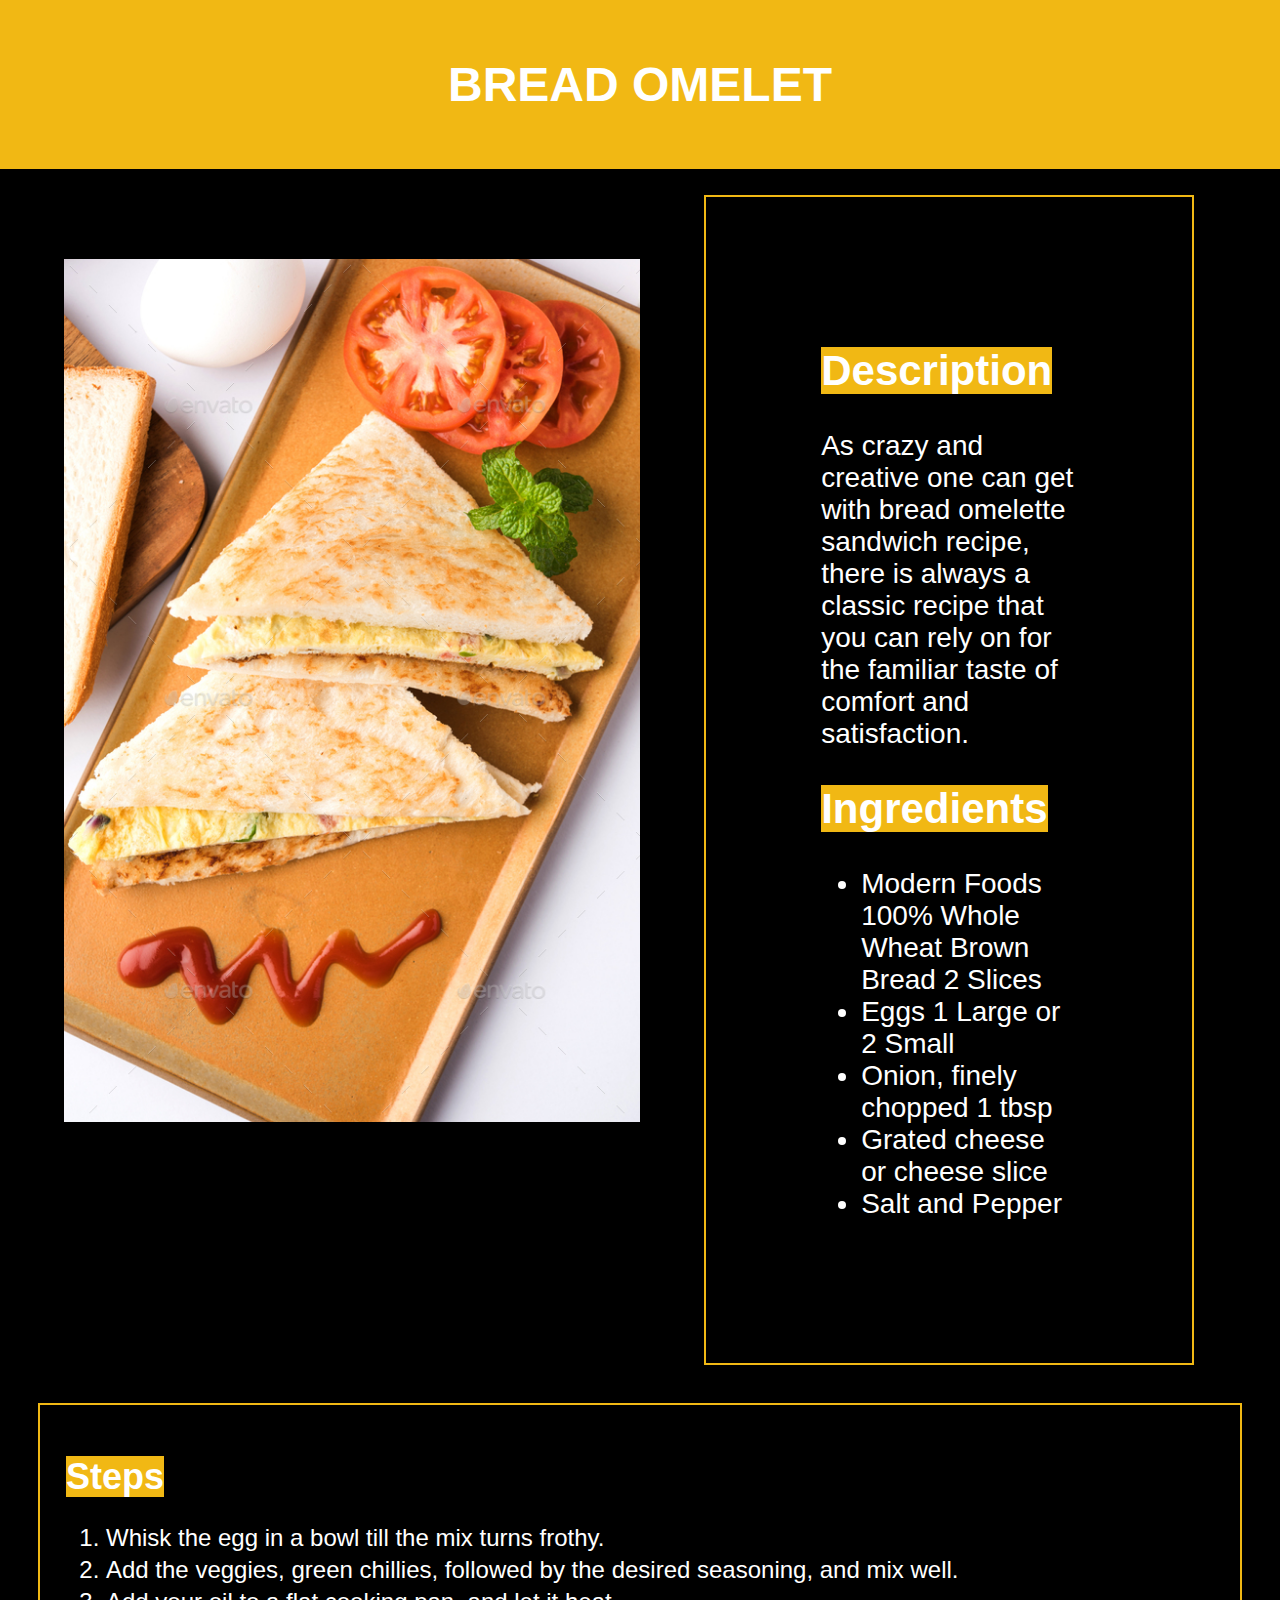
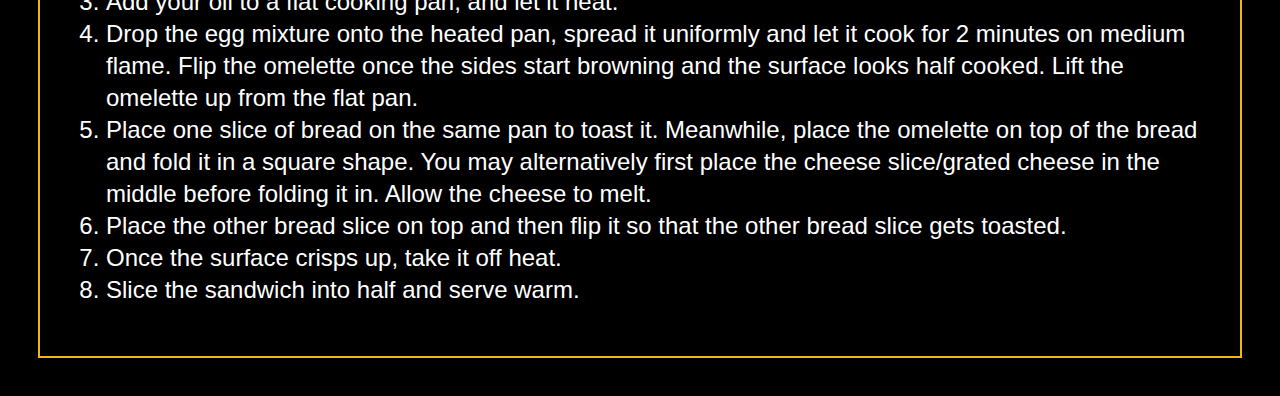
<file: recipes/breadomelet.html>
<!DOCTYPE html>
<html lang="en">
<head>
    <meta charset="UTF-8">
    <meta name="viewport" content="width=device-width, initial-scale=1.0">
    <title>Bread Omelet</title>
    <link rel="stylesheet" href="../css/styles.css">
</head>
<body>
    <div class="same two"><h1>Bread Omelet</h1></div>
    <div class="container">
    <div style="display: inline-flex;">
    <section>
    <img src="../images/DSC_4950_renamed-b-omlet.jpg" alt="Picture of a Bread Omelet" style="max-width: 100%; height: auto;">
    </section>
    <aside style="border-color: #f1b814;">
    <h2><span style="background-color: #f1b814;">Description</span></h2>

    <p>As crazy and creative one can get with bread omelette sandwich recipe, there is always a classic recipe that you can rely on for the familiar taste of comfort and satisfaction.</p>
    
    <h2><span style="background-color: #f1b814;">Ingredients</span></h2>
    <ul>
        <li>Modern Foods 100% Whole Wheat Brown Bread 2 Slices</li>
        <li>Eggs 1 Large or 2 Small</li>
        <li>Onion, finely chopped 1 tbsp</li>
        <li>Grated cheese or cheese slice</li>
        <li>Salt and Pepper</li>
    </ul>
    </aside>
    </div>
    <div class="foot" style="border-color: #f1b814;">
    <h2><span style="background-color: #f1b814;">Steps</span></h2>
    <ol>
        <li>Whisk the egg in a bowl till the mix turns frothy.</li>
        <li>Add the veggies, green chillies, followed by the desired seasoning, and mix well.</li>
        <li>Add your oil to a flat cooking pan, and let it heat.</li>
        <li>Drop the egg mixture onto the heated pan, spread it uniformly and let it cook for 2 minutes on medium flame. Flip the omelette once the sides start browning and the surface looks half cooked. Lift the omelette up from the flat pan.</li>
        <li>Place one slice of bread on the same pan to toast it. Meanwhile, place the omelette on top of the bread and fold it in a square shape. You may alternatively first place the cheese slice/grated cheese in the middle before folding it in. Allow the cheese to melt.</li>
        <li>Place the other bread slice on top and then flip it so that the other bread slice gets toasted.</li>
        <li>Once the surface crisps up, take it off heat.</li>
        <li>Slice the sandwich into half and serve warm.</li>
    </ol>
    </div>
    </div>
</body>
</html>
</file>
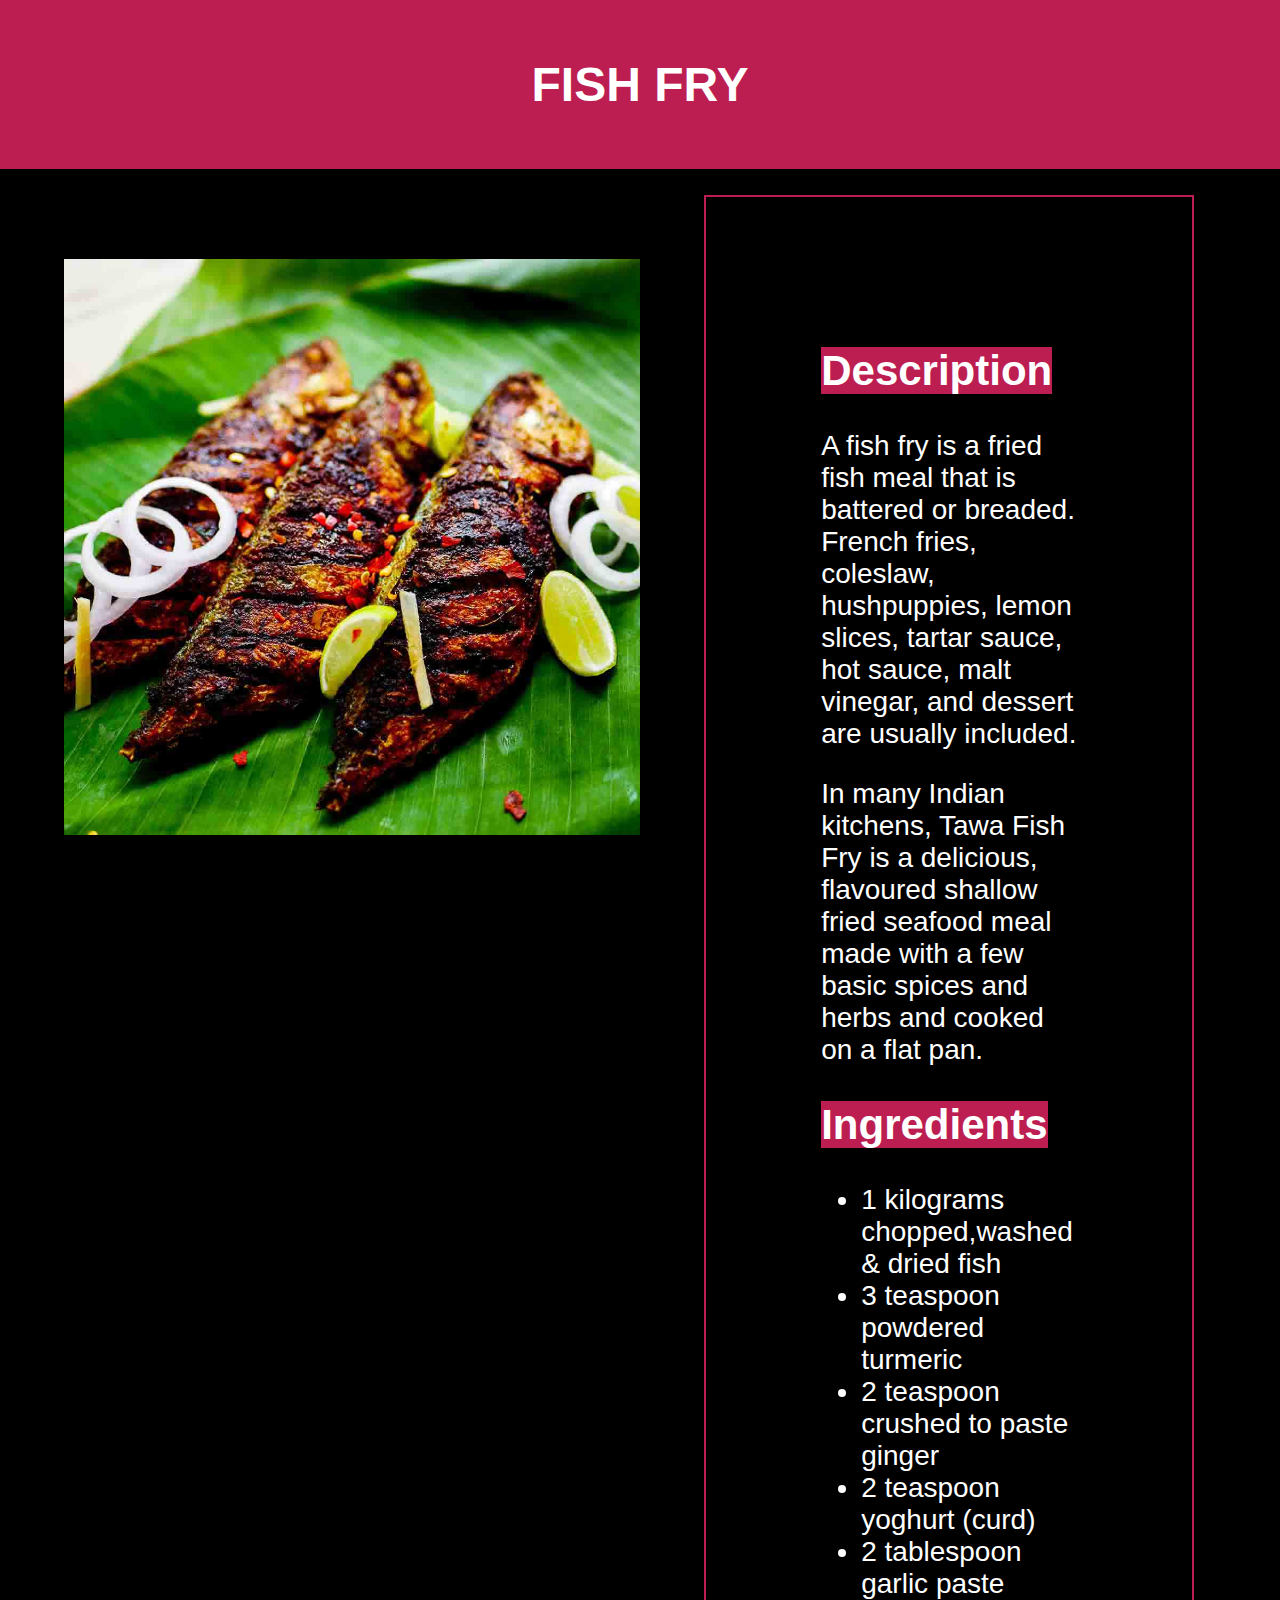
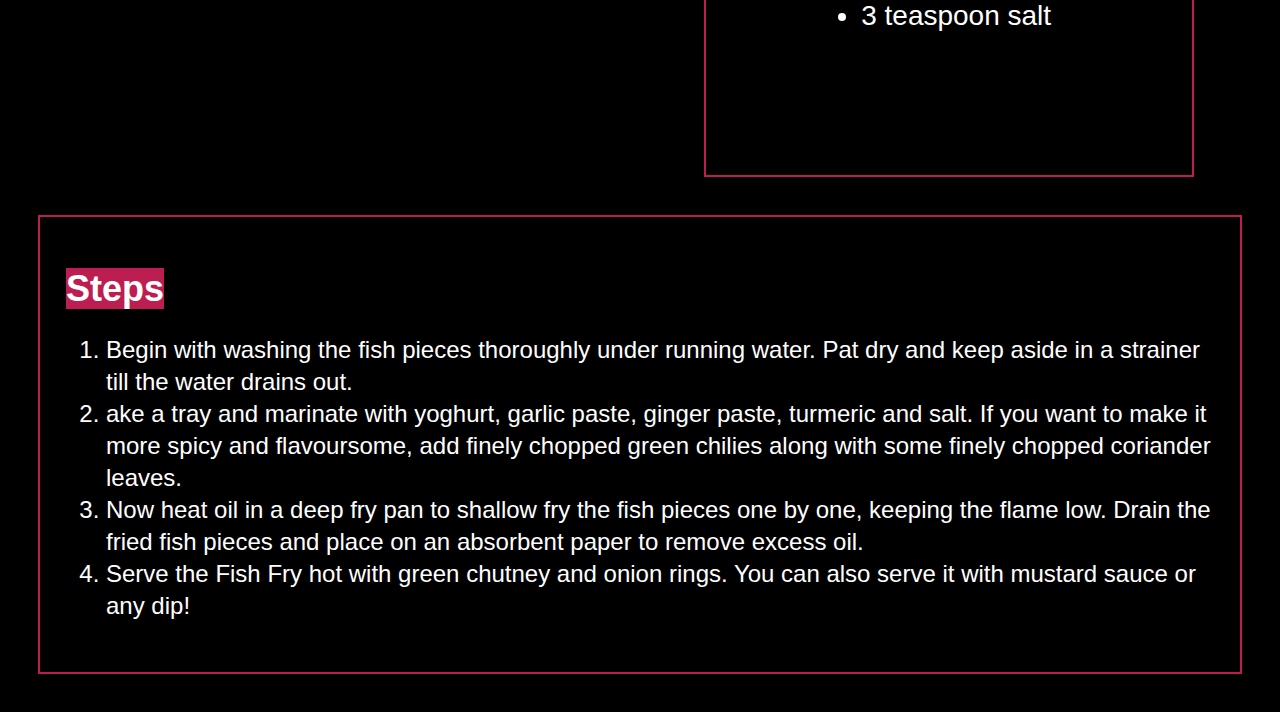
<file: recipes/fishfry.html>
<!DOCTYPE html>
<html lang="en">
<head>
    <meta charset="UTF-8">
    <meta name="viewport" content="width=device-width, initial-scale=1.0">
    <title>Fish Fry</title>
    <link rel="stylesheet" href="../css/styles.css">
</head>
<body>
    <div class="same three"><h1>Fish Fry</h1></div>
    <div class="container">
    <div style="display: inline-flex;">
    <section>
    <img src="../images/masala-fish-fry-recipe-ayala-meen-Mackerel-fry-8.jpg" alt="Picture of a Fish Fry" style="max-width: 100%; height: auto;">
    </section>
    <aside style="border-color: #bd1e51;">
    <h2><span style="background-color: #bd1e51;">Description</span></h2>
    <p>A fish fry is a fried fish meal that is battered or breaded. French fries, coleslaw, hushpuppies, lemon slices, tartar sauce, hot sauce, malt vinegar, and dessert are usually included.</p>
    <p>In many Indian kitchens, Tawa Fish Fry is a delicious, flavoured shallow fried seafood meal made with a few basic spices and herbs and cooked on a flat pan.</p>

    <h2><span style="background-color: #bd1e51;">Ingredients</span></h2>
    <ul>
        <li>1 kilograms chopped,washed & dried fish</li>
        <li>3 teaspoon powdered turmeric</li>
        <li>2 teaspoon crushed to paste ginger</li>
        <li>2 teaspoon yoghurt (curd)</li>
        <li>2 tablespoon garlic paste</li>
        <li>3 teaspoon salt</li>
    </ul>
    </aside>
    </div>
    <div class="foot" style="border-color: #bd1e51;">
    <h2><span style="background-color: #bd1e51;">Steps</span></h2>
    <ol>
        <li>Begin with washing the fish pieces thoroughly under running water. Pat dry and keep aside in a strainer till the water drains out.</li>
        <li>ake a tray and marinate with yoghurt, garlic paste, ginger paste, turmeric and salt. If you want to make it more spicy and flavoursome, add finely chopped green chilies along with some finely chopped coriander leaves.</li>
        <li>Now heat oil in a deep fry pan to shallow fry the fish pieces one by one, keeping the flame low. Drain the fried fish pieces and place on an absorbent paper to remove excess oil.</li>
        <li>Serve the Fish Fry hot with green chutney and onion rings. You can also serve it with mustard sauce or any dip!</li>
        </ol>
    </div>
    </div>
</body>
</html>
</file>
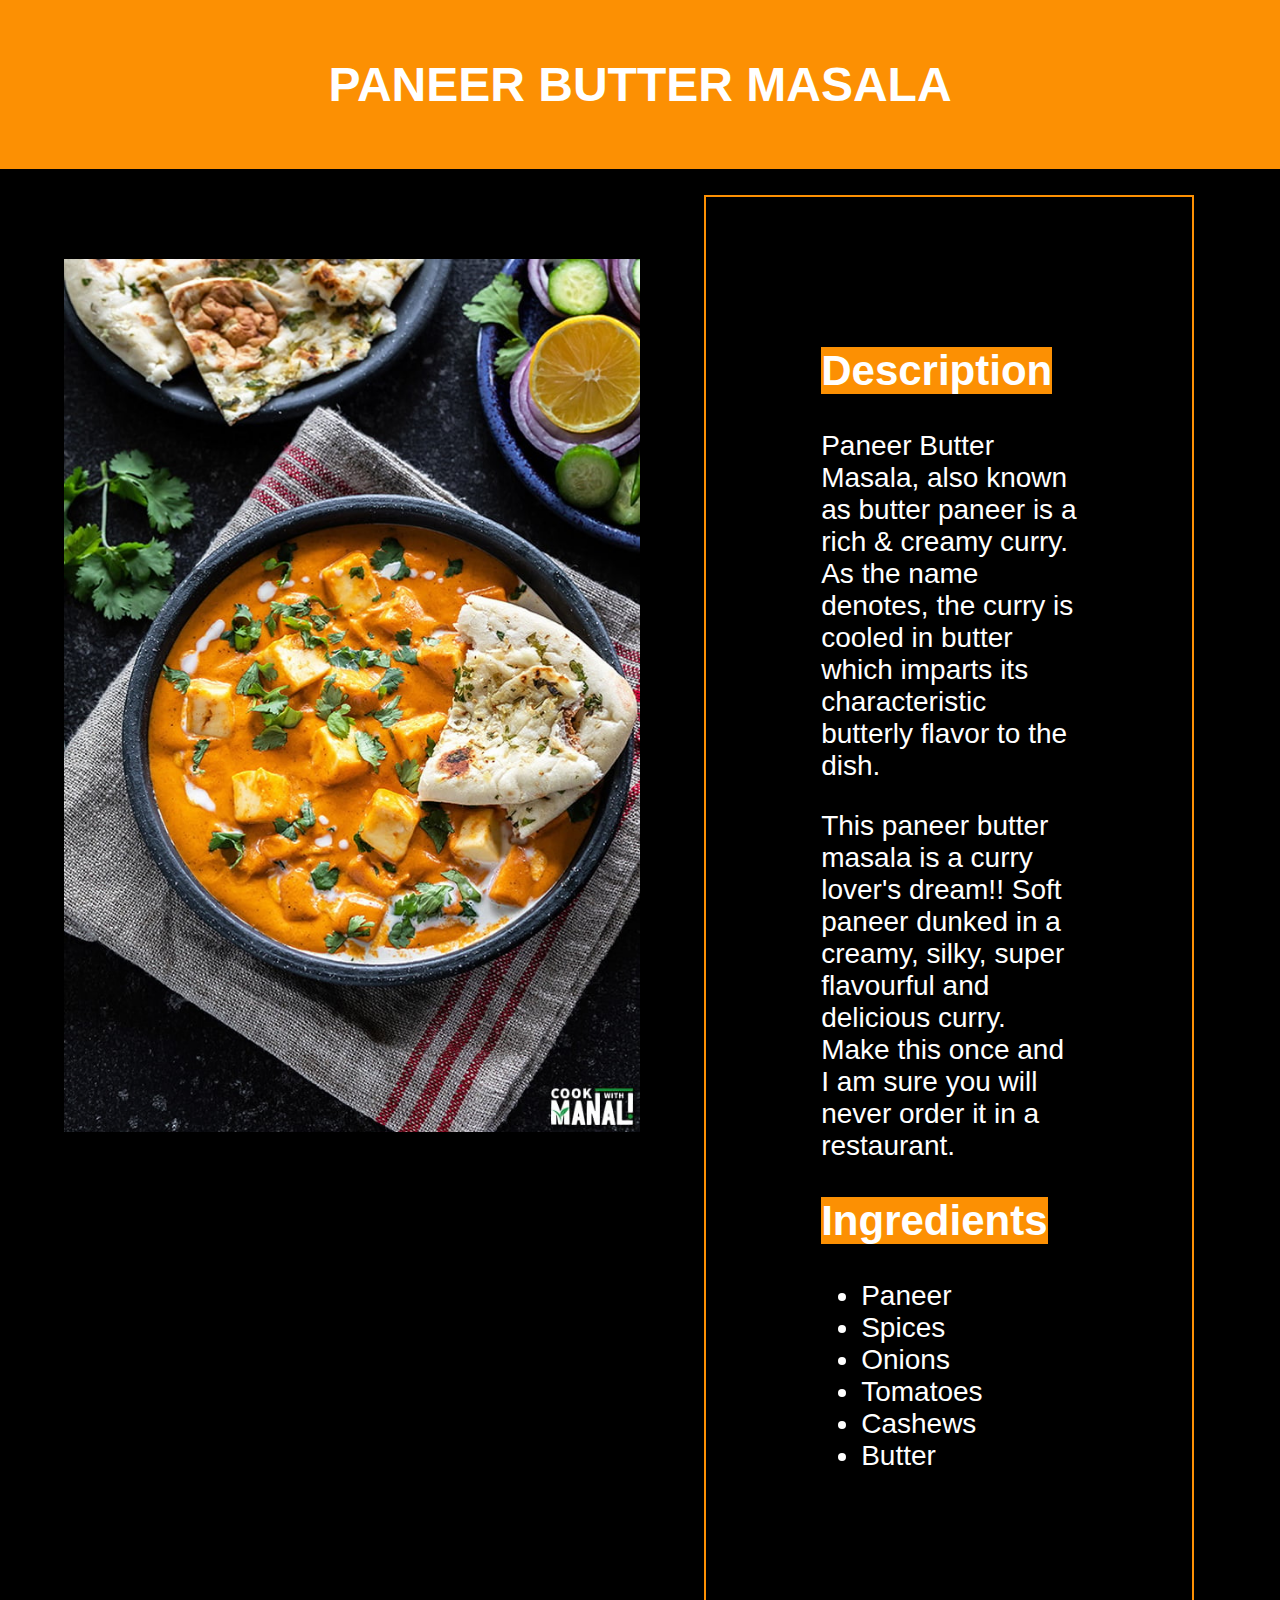
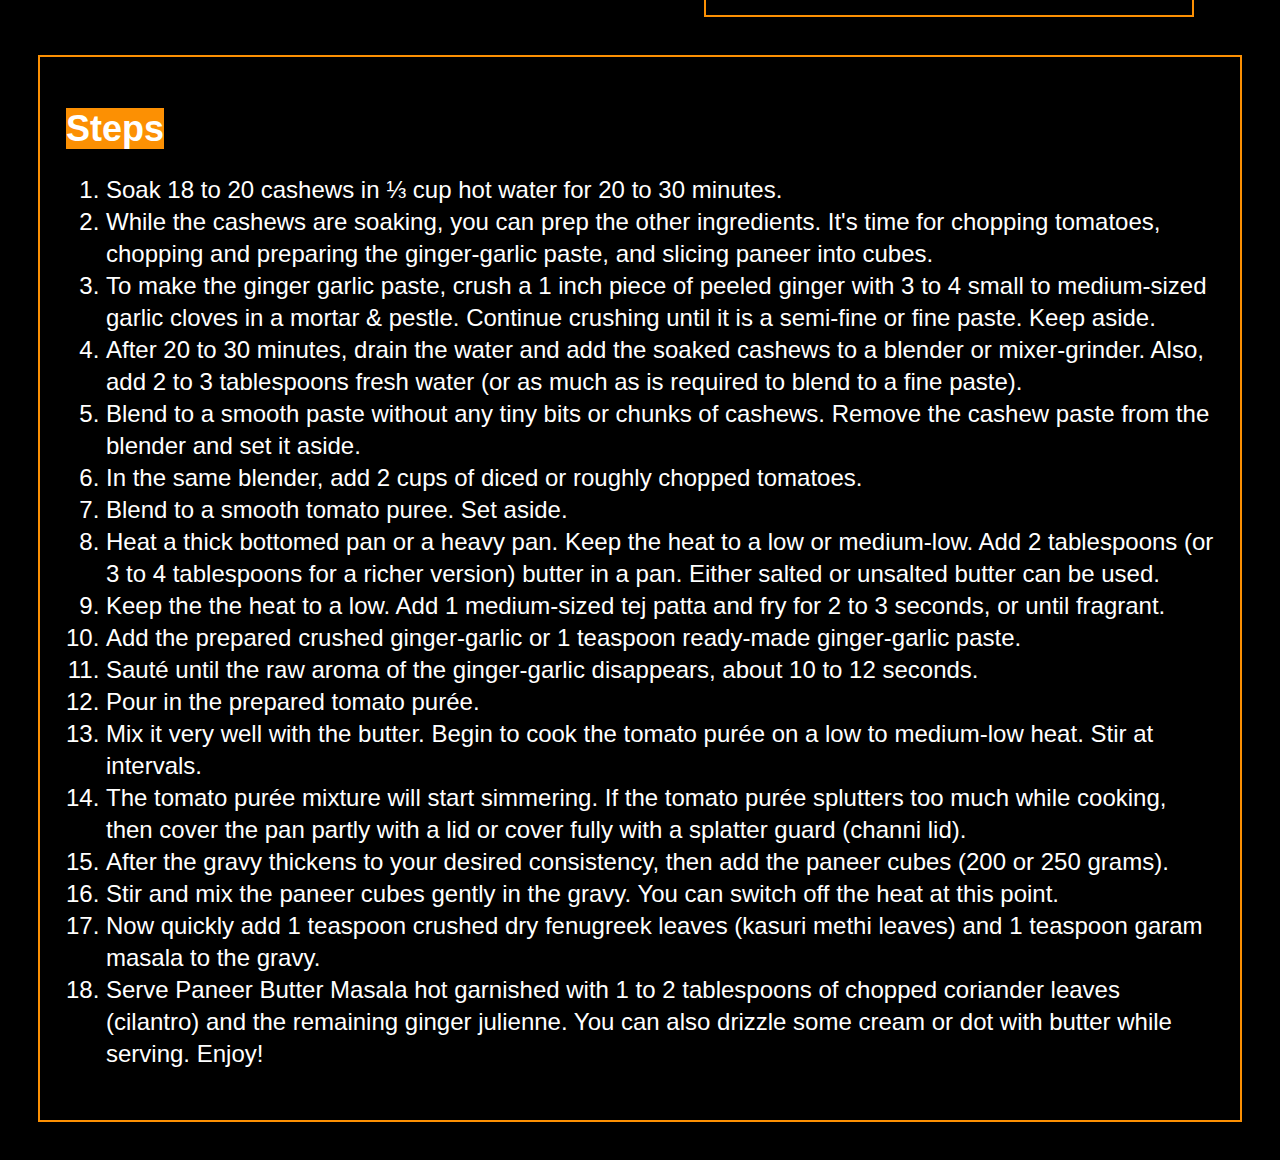
<file: recipes/paneerbuttermasala.html>
<!DOCTYPE html>
<html lang="en">
<head>
    <meta charset="UTF-8">
    <meta name="viewport" content="width=device-width, initial-scale=1.0">
    <title>Paneer Butter Masala</title>
    <link rel="stylesheet" href="../css/styles.css">
</head>
<body>
    <div class="same one"><h1>Paneer Butter Masala</h1></div>
    <div class="container">
        <div style="display: inline-flex;">
        <section>
        <img src="../images/Paneer-Butter-Masala.jpg" alt="Picture of a Butter Paneer" style="max-width: 100%; height: auto;">
        </section>
        <aside style="border-color: #fc9003;">
        <h2><span style="background-color: #fc9003;">Description</span></h2>
        <p>Paneer Butter Masala, also known as butter paneer is a rich & creamy curry. As the name denotes, the curry is cooled in butter which imparts its characteristic butterly flavor to the dish.</p>
        
        <p>This paneer butter masala is a curry lover's dream!! Soft paneer dunked in a creamy, silky, super flavourful and delicious curry. Make this once and I am sure you will never order it in a restaurant.</p>
        
        <h2><span style="background-color: #fc9003;">Ingredients</span></h2>
        <ul>
            <li>Paneer</li>
            <li>Spices</li>
            <li>Onions</li>
            <li>Tomatoes</li>
            <li>Cashews</li>
            <li>Butter</li>
        </ul>
        </aside>
        </div>
        <div class="foot" style="border-color: #fc9003;">
        <h2><span style="background-color: #fc9003;">Steps</span></h2>
        <ol>
            <li>Soak 18 to 20 cashews in ⅓ cup hot water for 20 to 30 minutes.</li>
            <li>While the cashews are soaking, you can prep the other ingredients. It's time for chopping tomatoes, chopping and preparing the ginger-garlic paste, and slicing paneer into cubes.</li>
            <li>To make the ginger garlic paste, crush a 1 inch piece of peeled ginger with 3 to 4 small to medium-sized garlic cloves in a mortar & pestle. Continue crushing until it is a semi-fine or fine paste. Keep aside.</li>
            <li>After 20 to 30 minutes, drain the water and add the soaked cashews to a blender or mixer-grinder. Also, add 2 to 3 tablespoons fresh water (or as much as is required to blend to a fine paste).</li>
            <li>Blend to a smooth paste without any tiny bits or chunks of cashews. Remove the cashew paste from the blender and set it aside.</li>
            <li>In the same blender, add 2 cups of diced or roughly chopped tomatoes.</li>
            <li>Blend to a smooth tomato puree. Set aside.</li>
            <li>Heat a thick bottomed pan or a heavy pan. Keep the heat to a low or medium-low. Add 2 tablespoons (or 3 to 4 tablespoons for a richer version) butter in a pan. Either salted or unsalted butter can be used.</li>
            <li>Keep the the heat to a low. Add 1 medium-sized tej patta and fry for 2 to 3 seconds, or until fragrant.</li>
            <li>Add the prepared crushed ginger-garlic or 1 teaspoon ready-made ginger-garlic paste.</li>
            <li>Sauté until the raw aroma of the ginger-garlic disappears, about 10 to 12 seconds.</li>
            <li>Pour in the prepared tomato purée.</li>
            <li>Mix it very well with the butter. Begin to cook the tomato purée on a low to medium-low heat. Stir at intervals.</li>
            <li>The tomato purée mixture will start simmering. If the tomato purée splutters too much while cooking, then cover the pan partly with a lid or cover fully with a splatter guard (channi lid).</li>
            <li>After the gravy thickens to your desired consistency, then add the paneer cubes (200 or 250 grams).</li>
            <li>Stir and mix the paneer cubes gently in the gravy. You can switch off the heat at this point.</li>
            <li>Now quickly add 1 teaspoon crushed dry fenugreek leaves (kasuri methi leaves) and 1 teaspoon garam masala to the gravy.</li>
            <li>Serve Paneer Butter Masala hot garnished with 1 to 2 tablespoons of chopped coriander leaves (cilantro) and the remaining ginger julienne. You can also drizzle some cream or dot with butter while serving. Enjoy!</li>
        </ol>
        </div>
    </div>
</body>
</html>
</file>
<file: css/styles.css>
body{
    font-family: Arial, Helvetica, sans-serif;
    color: rgb(255, 255, 255);
    font-size: 24px;
    background-color: black;
    margin: 0;
}

header{
    background-color: #3aafa9;
    text-align: center;
    font-weight: 600;
    padding-top: 25px;
    padding-bottom: 25px;
    text-transform: uppercase;
}

.container{
    width: 100%;
    margin: 0% auto;
}

section{
    margin-top: 2%;
    padding: 5%;
    width: 45%;
}

aside{
    margin-top: 2%;
    border: 2px solid;
    font-size: 28px;
    width: 20%;
    padding: 9%;
}

.foot{
    margin: 3%;
    padding: 2%;
    border: 2px solid;
    clear: both;
    line-height: 32px;
}

.same{
    text-align: center;
    font-weight: 600;
    padding-top: 25px;
    padding-bottom: 25px;
    text-transform: uppercase;
}

.one{
    background-color: #fc9003;
}

.two{
    background-color: #f1b814;
}

.three{
    background-color: #bd1e51;
}
</file>
